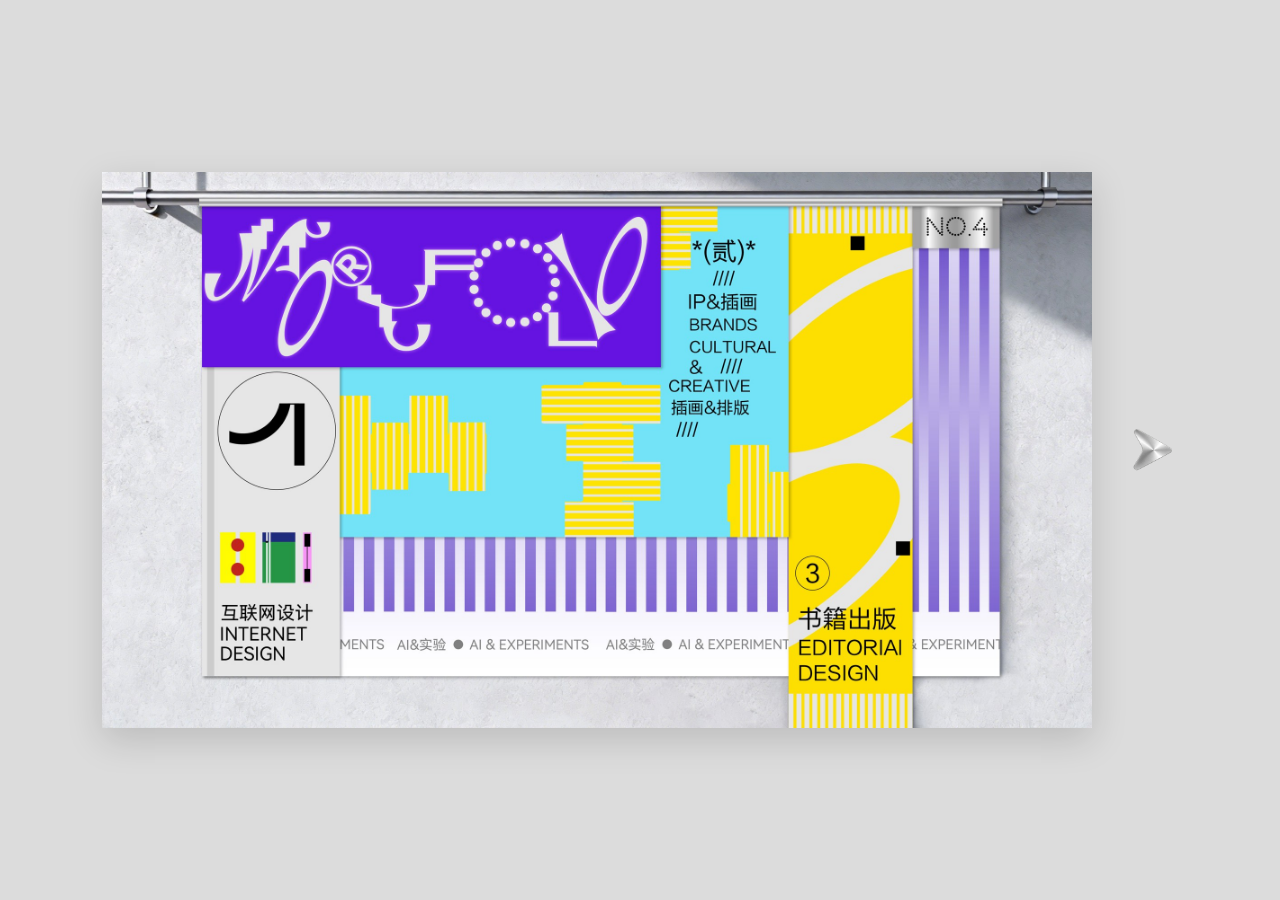
<file: index.html>
<!doctype html>
<html lang="zh-CN">
<head>
  <meta charset="utf-8">
  <meta name="viewport" content="width=device-width, initial-scale=1">
  <meta name="description" content="Cherrne 的设计作品集">
  <title>Cherrne — Portfolio</title>
  <link rel="preload" as="image" href="cover.jpg">
  <link rel="stylesheet" href="style.css?v=6">
</head>
<body class="cover-page">
  <main class="cover-main">
    <div class="cover-row">
      <img class="hero" src="cover.jpg" alt="Cherrne 设计作品集封面" width="2200" height="1238" fetchpriority="high">
      <a class="enter" href="viewer.html" aria-label="打开完整作品集">
        <img src="metal-arrow.webp" alt="" width="320" height="291">
      </a>
    </div>
  </main>
</body>
</html>
</file>
<file: style.css>
:root {
  color-scheme: light;
  font-family: Inter, "Noto Sans SC", "Microsoft YaHei", sans-serif;
  background: #dcdcdc;
  color: #111;
}

* { box-sizing: border-box; }
html { scroll-behavior: smooth; }
body { margin: 0; min-height: 100vh; }
body.preview-open {
  overflow: hidden;
}

body.preview-open header,
body.preview-open .viewer-main,
body.preview-open footer {
  filter: blur(7px);
  pointer-events: none;
  user-select: none;
}

header,
footer {
  display: flex;
  align-items: center;
  justify-content: space-between;
  gap: 24px;
  padding: 15px max(18px, calc((100vw - 1180px) / 2));
  background: #fff;
  font-size: 14px;
}

header {
  position: sticky;
  z-index: 10;
  top: 0;
  box-shadow: 0 1px 0 rgb(0 0 0 / 10%);
}

header p,
footer p { margin: 0; }
header a,
footer a { color: inherit; text-underline-offset: 4px; }

.viewer-main {
  width: min(100%, 1180px);
  margin: 0 auto;
  padding: 22px;
}

.cover-page {
  min-height: 100vh;
  min-height: 100svh;
  display: grid;
  place-items: center;
}

.cover-main {
  width: min(88vw, 1440px);
  margin: auto;
  padding: clamp(16px, 2vw, 30px);
}

.hero,
.pages > img,
.interactive-page > img:not(.hotspot-guide) {
  display: block;
  width: 100%;
  height: auto;
  background: #eee;
  box-shadow: 0 12px 34px rgb(0 0 0 / 15%);
}

.cover-row {
  display: grid;
  grid-template-columns: minmax(0, 1fr) 54px;
  align-items: center;
  gap: clamp(18px, 2.5vw, 44px);
}

.enter {
  --arrow-rotation: 0deg;
  position: relative;
  z-index: 2;
  display: block;
  width: 54px;
  outline-offset: 4px;
  animation: metal-glow 1.9s ease-in-out infinite;
}

.enter img {
  display: block;
  width: 100%;
  height: auto;
}

@keyframes metal-glow {
  0%, 100% {
    filter: brightness(.94) drop-shadow(0 0 3px rgb(181 193 204 / 44%));
    transform: rotate(var(--arrow-rotation)) translateX(0) scale(.98);
  }
  50% {
    filter: brightness(1.08) drop-shadow(0 0 11px rgb(225 235 244 / 90%));
    transform: rotate(var(--arrow-rotation)) translateX(3px) scale(1.02);
  }
}

.pages {
  display: grid;
  gap: 22px;
  scroll-margin-top: 64px;
}

.interactive-page {
  position: relative;
}

.preview-hotspot {
  position: absolute;
  left: 8.1%;
  top: 5.9%;
  width: 83.8%;
  height: 11.7%;
  z-index: 3;
  padding: 0;
  border: 0;
  border-radius: 4px;
  background: transparent;
  cursor: pointer;
}

.preview-hotspot:focus-visible {
  outline: 2px solid rgb(255 76 211 / 78%);
  outline-offset: 4px;
}

.hotspot-guide {
  position: absolute;
  right: 6.5%;
  top: 13.6%;
  z-index: 4;
  width: clamp(46px, 6.8vw, 90px);
  height: auto;
  pointer-events: none;
  opacity: .92;
  filter: drop-shadow(0 6px 12px rgb(0 0 0 / 24%));
  transform: translate(28px, 28px) rotate(225deg) scale(.92);
}

.interactive-page.is-readable .hotspot-guide {
  animation: guide-tap 1.8s ease-in-out infinite;
}

@keyframes guide-tap {
  0% {
    opacity: 0;
    transform: translate(34px, 34px) rotate(225deg) scale(.9);
  }
  10%, 78% {
    opacity: 1;
  }
  42% {
    opacity: 1;
    transform: translate(0, 0) rotate(225deg) scale(1);
  }
  64% {
    opacity: 1;
    transform: translate(-7px, -7px) rotate(225deg) scale(.95);
  }
  100% {
    opacity: 0;
    transform: translate(34px, 34px) rotate(225deg) scale(.9);
  }
}

.site-preview {
  position: fixed;
  inset: 0;
  z-index: 30;
  display: grid;
  place-items: center;
  padding: clamp(18px, 4vw, 48px);
  background: rgb(245 245 245 / 54%);
}

.site-preview[hidden] {
  display: none;
}

.preview-frame-wrap {
  position: relative;
  width: min(1120px, 100%);
  height: min(760px, 84vh);
  border: 1px solid rgb(0 0 0 / 14%);
  border-radius: 8px;
  background: #fff;
  box-shadow: 0 22px 80px rgb(0 0 0 / 30%);
  overflow: hidden;
}

.site-preview iframe {
  position: relative;
  z-index: 1;
  display: block;
  width: 100%;
  height: 100%;
  border: 0;
  background: #fff;
  overflow: auto;
  -webkit-overflow-scrolling: touch;
}

.site-preview iframe[hidden] {
  display: none;
}

.preview-message {
  position: absolute;
  inset: 0;
  z-index: 2;
  display: grid;
  place-items: center;
  margin: 0;
  padding: 24px;
  color: #333;
  font-family: SimHei, "Microsoft YaHei", "Noto Sans SC", sans-serif;
  font-size: clamp(18px, 3.2vw, 28px);
  font-weight: 700;
  text-align: center;
  background: #fff;
  pointer-events: none;
}

.preview-message[hidden] {
  display: none;
}

.preview-close {
  position: fixed;
  top: clamp(16px, 3vw, 34px);
  left: clamp(16px, 3vw, 34px);
  z-index: 31;
  width: 32px;
  height: 32px;
  padding: 0;
  border: 1px solid rgb(0 0 0 / 14%);
  border-radius: 50%;
  background: rgb(255 255 255 / 86%);
  box-shadow: 0 6px 18px rgb(0 0 0 / 14%);
  cursor: pointer;
}

.preview-close::before,
.preview-close::after {
  content: "";
  position: absolute;
  top: 15px;
  left: 8px;
  width: 14px;
  height: 1.5px;
  border-radius: 1px;
  background: #111;
}

.preview-close::before {
  transform: rotate(45deg);
}

.preview-close::after {
  transform: rotate(-45deg);
}

@media (max-width: 600px) {
  header,
  footer { padding: 13px 14px; }
  .cover-main,
  .viewer-main { padding: 8px; }
  .cover-main { width: min(94vw, 720px); }
  .cover-row {
    grid-template-columns: 1fr;
    gap: 6px;
    margin-bottom: 8px;
  }
  .enter {
    --arrow-rotation: 90deg;
    width: 42px;
    margin: 10px 0 14px;
    justify-self: center;
  }
  .pages { gap: 8px; }
  .hero,
  .pages > img,
  .interactive-page > img:not(.hotspot-guide) { box-shadow: 0 5px 16px rgb(0 0 0 / 14%); }
  .site-preview { padding: 52px 10px 12px; }
  .preview-frame-wrap {
    width: 100%;
    height: calc(100vh - 72px);
    height: calc(100svh - 72px);
  }
  .preview-close {
    top: 12px;
    left: 12px;
  }
}

@media (prefers-reduced-motion: reduce) {
  html { scroll-behavior: auto; }
  .enter,
  .interactive-page.is-readable .hotspot-guide { animation: none; }
}
</file>
